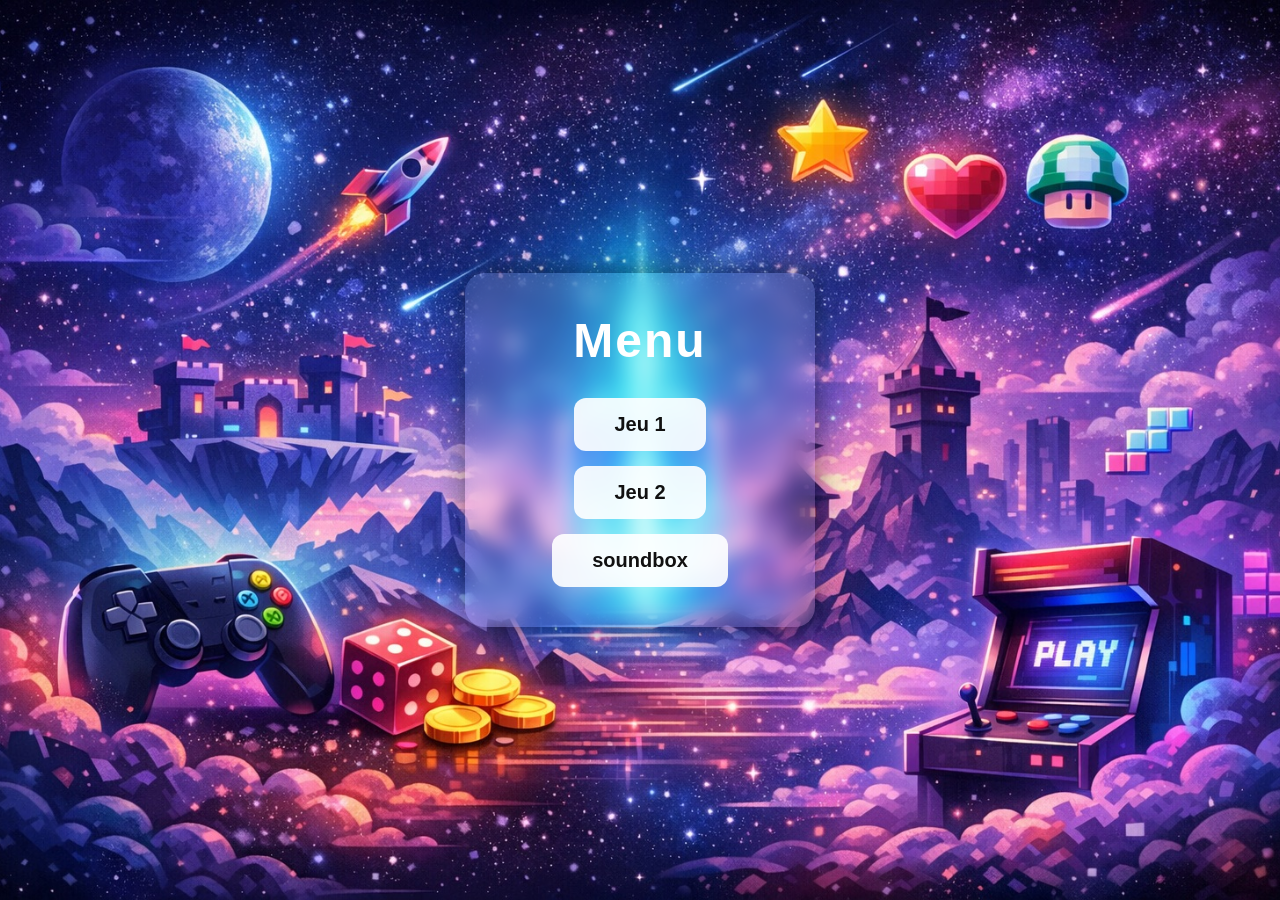
<file: index.html>
<!DOCTYPE html>
<html lang="fr">
<head>
<meta charset="UTF-8">
<title>Menu</title>
<link rel="stylesheet" href="index.css">
</head>

<body>

<div class="container">
  <h1>Menu</h1>

  <div class="buttons">
    <button onclick="location.href='game1.html'">Jeu 1</button>
    <button onclick="location.href='game2.html'">Jeu 2</button>
	<button onclick="location.href='soundbox.html'">soundbox</button>
  </div>
</div>

</body>
</html>
</file>
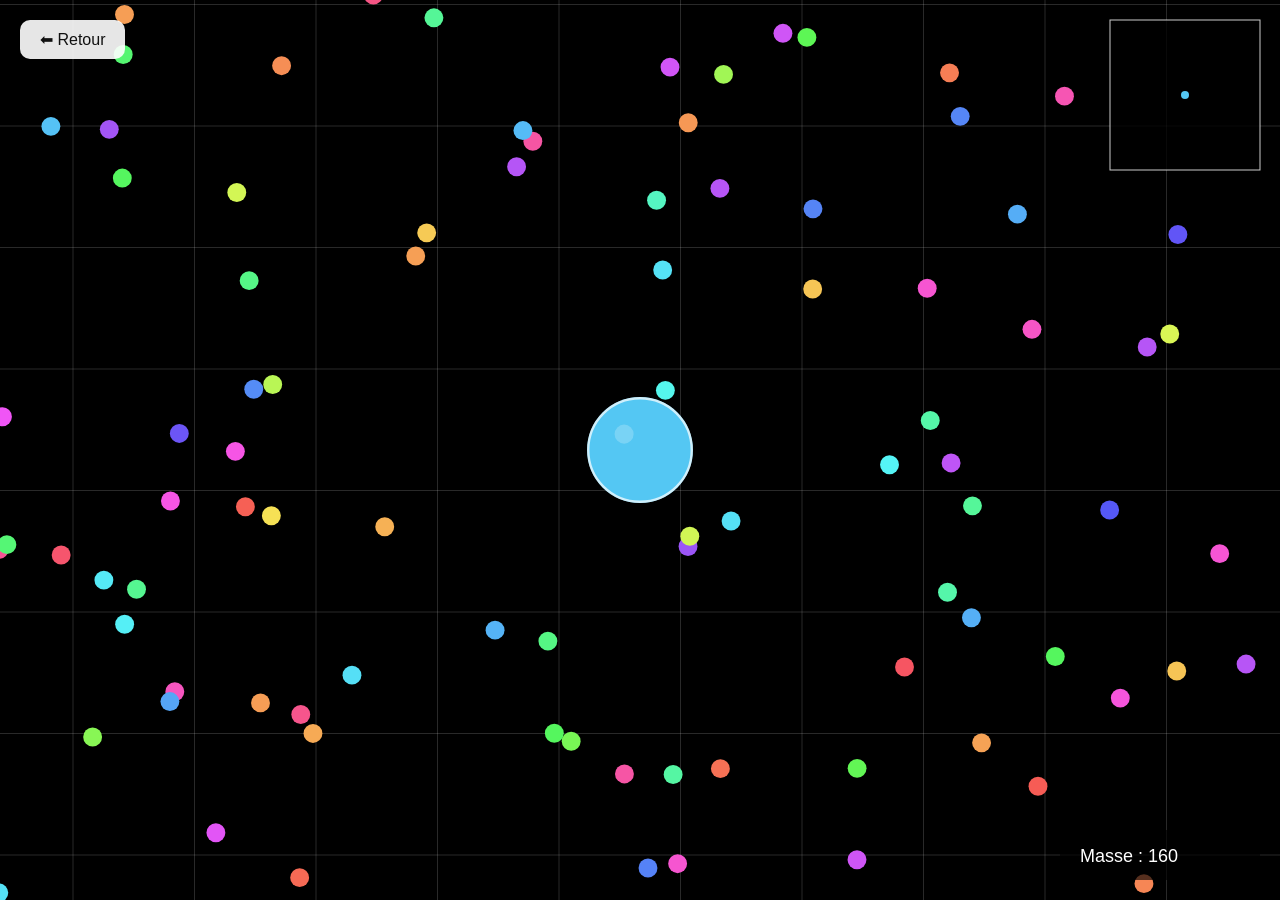
<file: game1.html>
<!DOCTYPE html>
<html lang="fr">
<meta name="viewport" content="width=device-width, initial-scale=1.0, maximum-scale=1.0, user-scalable=no">
<head>
    <meta charset="UTF-8">
    <meta name="viewport" content="width=device-width, initial-scale=1.0">
    <title>Jeu 1</title>

    <link rel="stylesheet" href="game1.css">
</head>

<body>

<div id="game-container">

    <button onclick="location.href='index.html'" class="menu-btn">
        ⬅ Retour
    </button>

    <canvas id="gameCanvas" width="900" height="600"></canvas>

</div>

<script src="js_game1.js"></script>

</body>
</html>
</file>
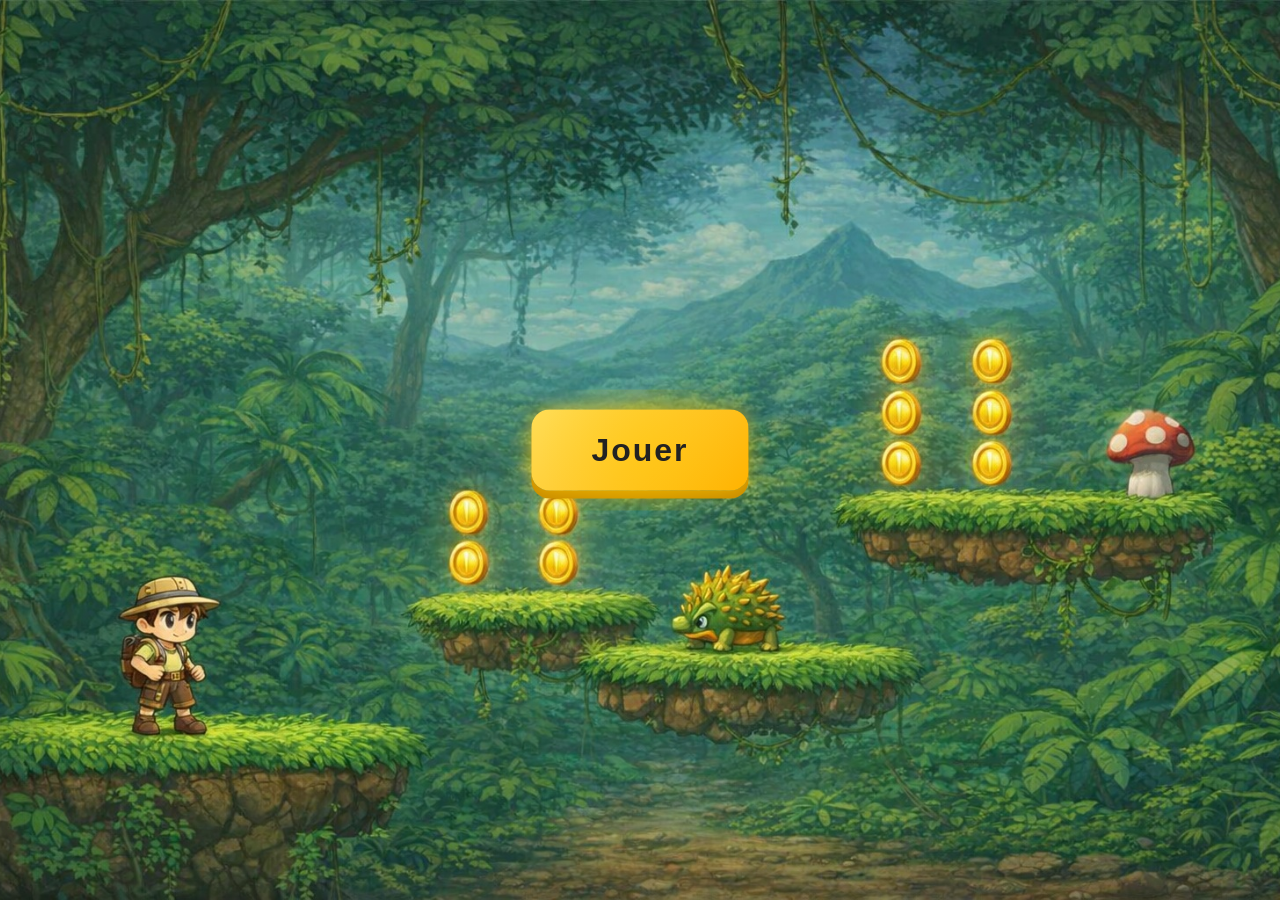
<file: game2.html>
<!DOCTYPE html>
<html lang="fr">
<head>
<meta charset="UTF-8">
<title>Jeu 2</title>

<link rel="stylesheet" href="game2.css">
</head>

<body>

<button id="startBtn">Jouer</button>

<button id="menuBtn" onclick="location.href='index.html'">
  ⬅ Menu
</button>

<canvas id="gameCanvas"></canvas>

<script src="js_game2.js"></script>

</body>
</html>
</file>
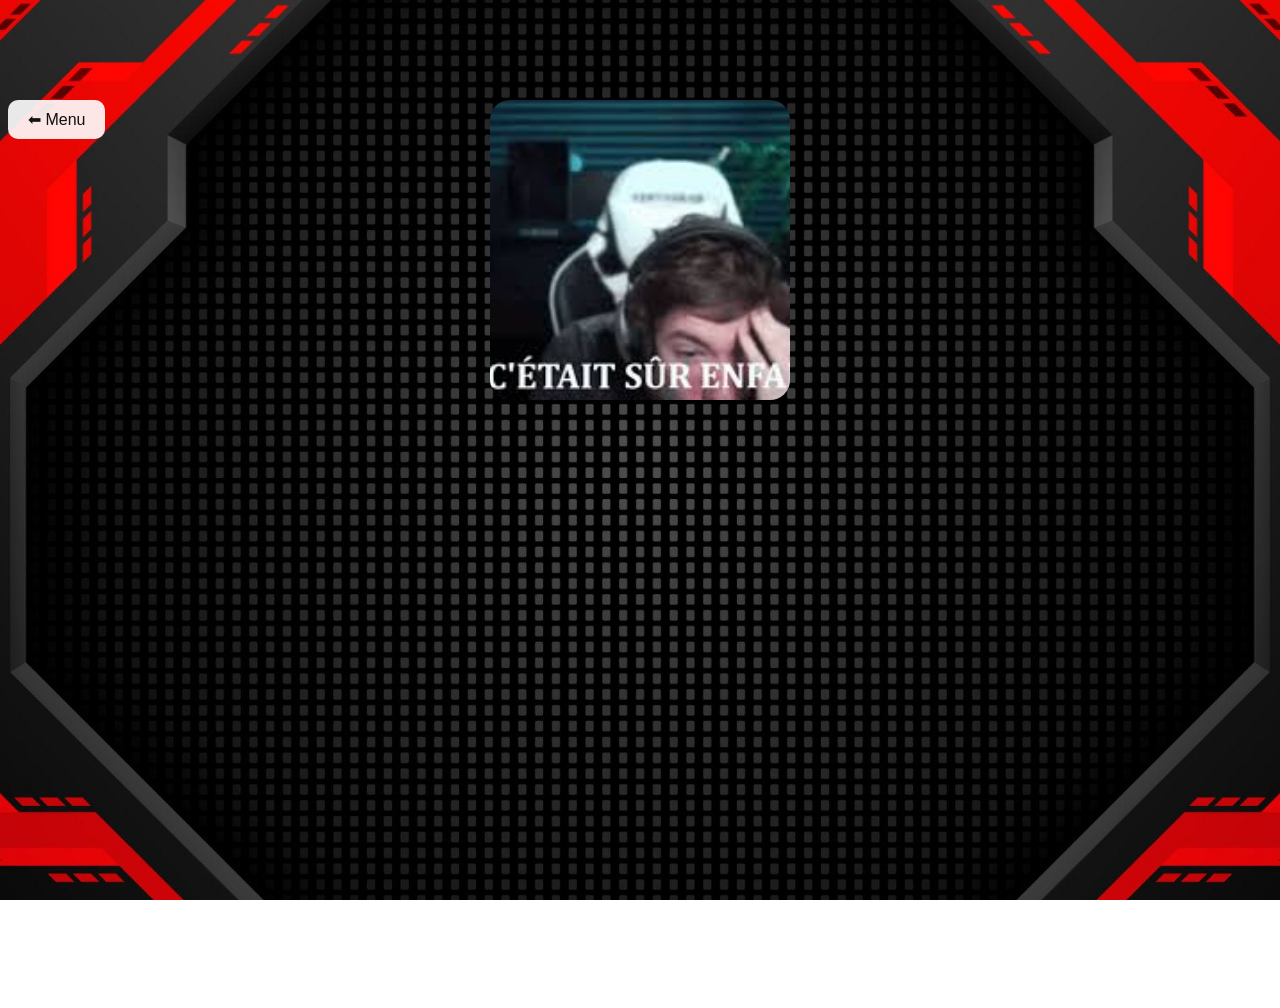
<file: soundbox.html>
<!DOCTYPE html>
<html lang="fr">
<head>
<meta charset="UTF-8">
<title>Soundbox</title>

<link rel="stylesheet" href="soundbox.css">
</head>

<body>


<button id="menuBtn" onclick="location.href='index.html'"class="menu-btn">
  ⬅ Menu
</button>

<div id="soundBox"></div>

<audio id="mySound" src="assets/Soundbox/son/son1.mp3"></audio>

<script src="soundbox.js"></script>

</body>
</html>
</file>
<file: index.css>
/* Reset */
* {
  margin: 0;
  padding: 0;
  box-sizing: border-box;
}

/* Fond général */
body {
  height: 100vh;
  display: flex;
  justify-content: center;
  align-items: center;
  font-family: 'Segoe UI', Arial, sans-serif;
  background: url("assets/index/background.jpg") no-repeat center center fixed;
  background-size: cover;
  color: white;
  padding: 20px; /* utile pour petits écrans */
}

/* Conteneur principal */
.container {
  text-align: center;
  width: 90%;
  max-width: 350px;
  min-height: 300px;
  padding: 40px 20px;
  border-radius: 20px;

  /* Transparence douce */
  background: rgba(255, 255, 255, 0.1);
  backdrop-filter: blur(10px);
  box-shadow: 0 0 30px rgba(0,0,0,0.5);

  display: flex;
  flex-direction: column;
  justify-content: center;
  gap: 30px;
}

/* Titre */
h1 {
  font-size: clamp(28px, 5vw, 48px);
  letter-spacing: 2px;
}

/* Zone des boutons */
.buttons {
  display: flex;
  flex-direction: column;
  gap: 15px;
  align-items: center;
}

/* Style bouton */
button {
  padding: 15px 40px;
  font-size: 20px;
  border: none;
  border-radius: 12px;
  cursor: pointer;
  background: rgba(255, 255, 255, 0.9);
  color: #111;
  font-weight: bold;
  transition: all 0.3s ease;
  width: fit-content;
  max-width: 100%;
}

/* Hover stylé */
button:hover {
  transform: translateY(-5px) scale(1.05);
  background: white;
  box-shadow: 0 10px 25px rgba(0,0,0,0.4);
}

/* Effet clic */
button:active {
  transform: scale(0.98);
}

/* Responsive mobile */
@media (max-width: 480px) {
  button {
    font-size: 18px;
    padding: 12px 30px;
  }

  .container {
    padding: 30px 15px;
  }
}
</file>
<file: game1.css>
/* Reset total */
* {
    margin: 0;
    padding: 0;
    box-sizing: border-box;
}

/* Bloque le scroll */
html, body {
    width: 100%;
    height: 100%;
    overflow: hidden;
}

/* Body plein écran */
body {
    background: #000;
    font-family: 'Segoe UI', Arial, sans-serif;
}

/* Conteneur plein écran */
#game-container {
    position: fixed; /* important */
    top: 0;
    left: 0;
    width: 100vw;
    height: 100vh;

    display: flex;
    justify-content: center;
    align-items: center;

    background: black;
}

/* Canvas prend toute la place */
canvas {
    width: 100vw;
    height: 100vh;
    display: block;
    touch-action: none;
    cursor: default;
}

/* Bouton retour au-dessus */
.menu-btn {
    position: absolute;
    top: 20px;
    left: 20px;
    z-index: 10;

    padding: 10px 20px;
    font-size: 16px;
    border: none;
    border-radius: 10px;
    cursor: pointer;

    background: rgba(255,255,255,0.9);
    color: #111;
    transition: 0.3s;
}

.menu-btn:hover {
    transform: scale(1.05);
    background: white;
}
</file>
<file: game2.css>
/* Reset */
* {
  margin: 0;
  padding: 0;
  box-sizing: border-box;
}

canvas {
  display: block;
  width: 100%;
  height: 100%;
  image-rendering: pixelated;
  will-change: transform;
  transform: translateZ(0);
}


body {
  height: 100vh;
  display: flex;
  justify-content: center;
  align-items: center;
  font-family: 'Segoe UI', Arial, sans-serif;
  background: url("assets/game1/background.jpg") center center / cover no-repeat fixed;
  color: white;
  overflow: hidden;

  /* ❌ On enlève la transition */
  /* transition: background 0.5s ease; */
}

body.playing {
  background: #000 !important;
}


/* Canvas */
canvas {
  display: block;
  width: 100%;
  height: 100%;
}

/* Bouton jouer (version propre et cohérente) */
/* Bouton jouer amélioré */
#startBtn {
  position: absolute;
  top: 50%;
  left: 50%;
  transform: translate(-50%, -50%);
  
  padding: 22px 60px;
  font-size: 32px;
  font-weight: bold;
  letter-spacing: 2px;

  border: none;
  border-radius: 18px;
  cursor: pointer;

  background: linear-gradient(135deg, #ffdd55, #ffb300);
  color: #222;

  box-shadow:
    0 0 20px rgba(255, 200, 0, 0.7),
    0 8px 0 #c68a00;

  z-index: 20;
  transition: 0.15s ease-out;
}

/* Hover : glow + léger shake */
#startBtn:hover {
  transform: translate(-50%, -50%) scale(1.08);
  box-shadow:
    0 0 30px rgba(255, 200, 0, 0.9),
    0 10px 0 #c68a00;
}

/* Clic : effet pression */
#startBtn:active {
  transform: translate(-50%, -50%) scale(0.95);
  box-shadow:
    0 0 10px rgba(255, 200, 0, 0.6),
    0 4px 0 #a67300;
}

#startBtn::before {
  content: "";
  position: absolute;
  inset: -20px;
  border-radius: 30px;
  background: radial-gradient(circle, rgba(255,200,0,0.35), transparent 70%);
  z-index: -1;
  animation: pulse 2s infinite ease-in-out;
}

@keyframes pulse {
  0% { transform: scale(1); opacity: 0.6; }
  50% { transform: scale(1.15); opacity: 1; }
  100% { transform: scale(1); opacity: 0.6; }
}



/* Bouton menu */
#menuBtn {
  position: absolute;
  top: 20px;
  left: 20px;
  padding: 10px 25px;
  font-size: 18px;
  border: none;
  border-radius: 10px;
  cursor: pointer;
  background: rgba(255, 255, 255, 0.9);
  color: #111;
  z-index: 20;
  display: none;
  transition: 0.3s;
}

#menuBtn:hover {
  transform: scale(1.05);
  background: white;
  box-shadow: 0 5px 15px rgba(0,0,0,0.3);
}

/* Responsive mobile */
@media (max-width: 480px) {
  #startBtn {
    font-size: 22px;
    padding: 15px 35px;
  }

  #menuBtn {
    font-size: 16px;
    padding: 8px 20px;
  }
}
</file>
<file: soundbox.css>
body {
  background-image: url("assets/Soundbox/background/fond.jpg");
  background-size: cover;
  background-position: center;
  background-repeat: no-repeat;
  background-attachment: fixed;
  min-height: 100vh;
}

.menu-btn {
	position: fixed;
	
    padding: 10px 20px;
    font-size: 16px;
    border: none;
    border-radius: 10px;
    cursor: pointer;

    background: rgba(255,255,255,0.9);
    color: #111;
    transition: 0.3s;
}

.menu-btn:hover {
    transform: scale(1.05);
    background: white;
}

#soundBox {
  width: 300px;
  height: 300px;
  background-image: url("assets/Soundbox/image_son/image1.jpg");
  background-size: cover;
  background-position: center;
  border-radius: 20px;
  cursor: pointer;
  margin: 100px auto;
  transition: transform 0.15s ease;
}

#soundBox:active {
  transform: scale(0.95);
}
</file>
